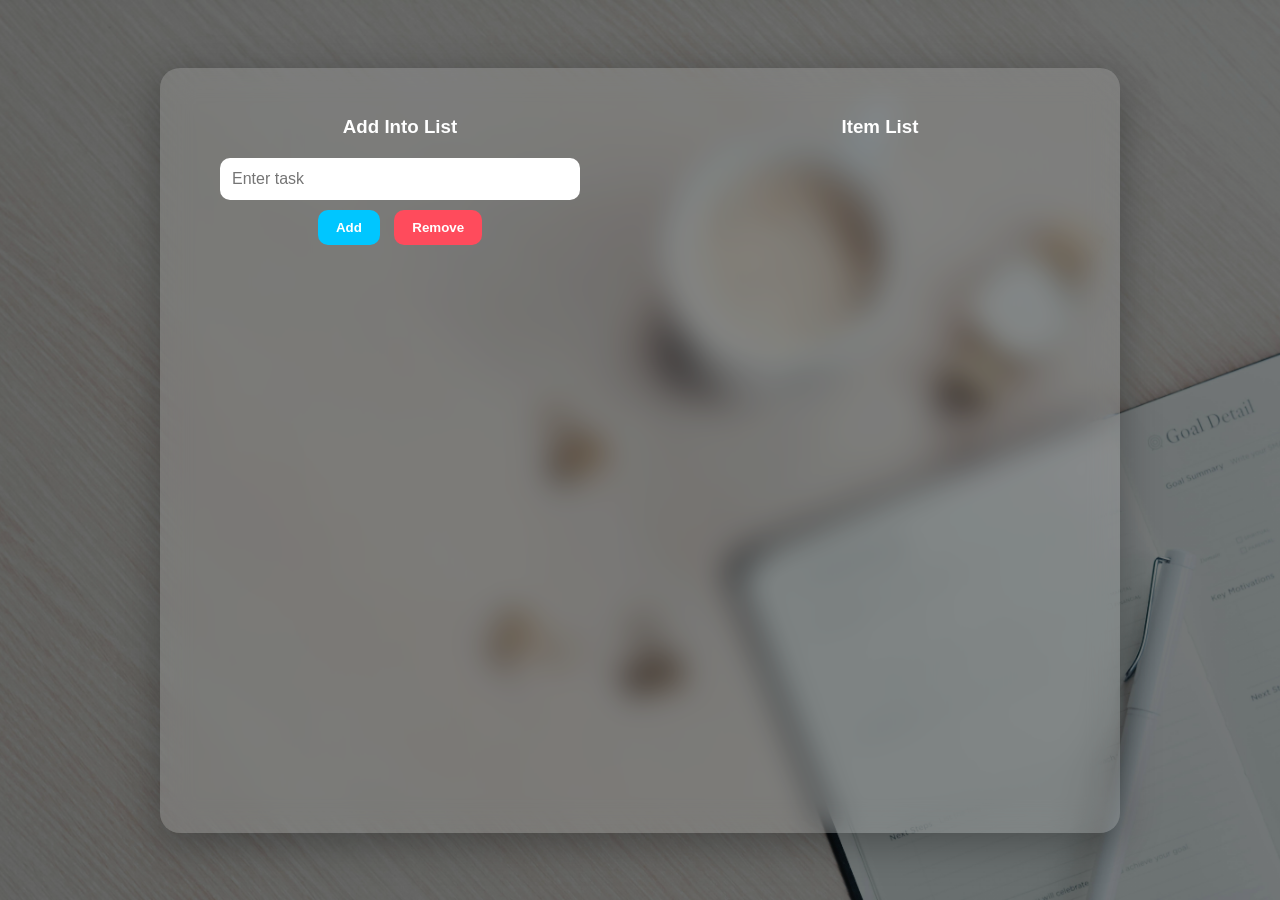
<file: Ajin Saiju/Day-1/index.html>
<!DOCTYPE html>
<html lang="en">

<head>
    <meta charset="UTF-8">
    <meta name="viewport" content="width=device-width, initial-scale=1.0">
    <title>To-Do App</title>
    <link href="asset/css/style1.css" rel="stylesheet">
</head>

<body>
    <section class="sec1">
        <section class="left">
            <h1>Add Into List</h1>

            <input type="text" id="taskInput" class="content" placeholder="Enter task">

            <div>
                <button onclick="addTask()">Add</button>
                <button onclick="removeTask()">Remove</button>
            </div>
        </section>
        <section class="right">
            <h1>Item List</h1>
            <ul id="taskList"></ul>
        </section>

    </section>

    <script>
        let selectedTask = null;

        function addTask() {
            let input = document.getElementById("taskInput");
            let text = input.value.trim();

            if (text === "") {
                alert("Enter a task!");
                return;
            }

            let li = document.createElement("li");
            li.textContent = text;

            li.onclick = function () {
                let items = document.querySelectorAll("li");
                items.forEach(item => item.classList.remove("selected"));

                li.classList.add("selected");
                selectedTask = li;
            };

            document.getElementById("taskList").appendChild(li);
            input.value = "";
        }

        function removeTask() {
            if (selectedTask) {
                selectedTask.remove();
                selectedTask = null;
            } else {
                alert("Select a task first!");
            }
        }
    </script>

</body>
</html>
</file>
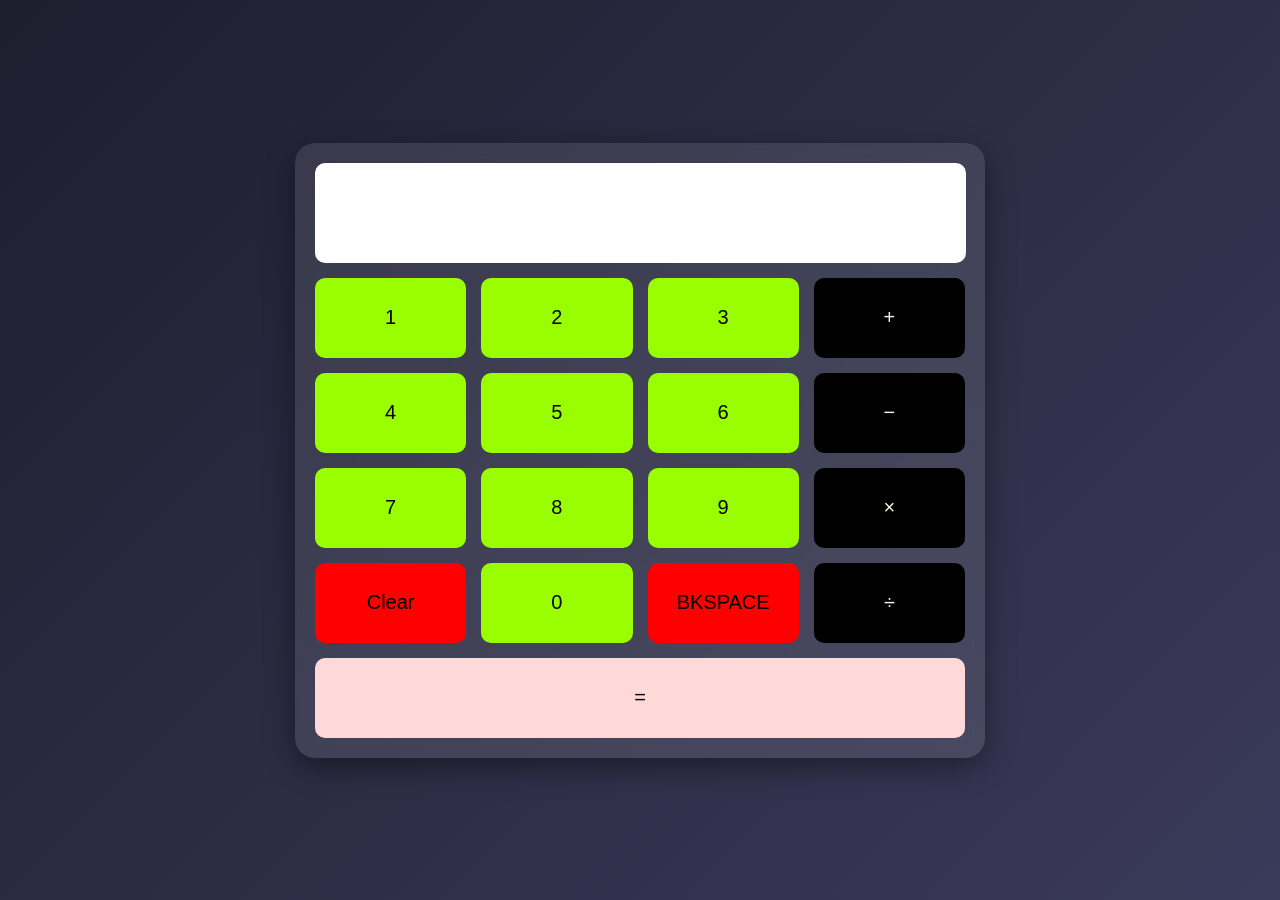
<file: Ajin Saiju/Day-2/index.html>
<!DOCTYPE html>
<html lang="en">

<head>
    <meta charset="UTF-8">
    <meta name="viewport" content="width=device-width, initial-scale=1.0">
    <title>Calculator</title>
    <link rel="stylesheet" href="asset/css/style.css">
</head>

<body>

    <div class="calculator">
        <input type="text" id="display" readonly>
        <div class="buttons">

            <button onclick="append('1')" class="num">1</button>
            <button onclick="append('2')" class="num">2</button>
            <button onclick="append('3')" class="num">3</button>
            <button onclick="append('+')" class="per">+</button>

            <button onclick="append('4')" class="num">4</button>
            <button onclick="append('5')" class="num">5</button>
            <button onclick="append('6')" class="num">6</button>
            <button onclick="append('-')" class="per">−</button>

            <button onclick="append('7')" class="num">7</button>
            <button onclick="append('8')" class="num">8</button>
            <button onclick="append('9')" class="num">9</button>
            <button onclick="append('*')" class="per">×</button>

            <button onclick="clearDisplay()"class="fns">Clear</button>
            <button onclick="append('0')" class="num">0</button>
            <button onclick="deleteLast()"class="fns">BKSPACE</button>
            <button onclick="append('/')" class="per">÷</button>
            
            <button class="equal" onclick="calculate()">=</button>


        </div>

    </div>

    <script>
        let display = document.getElementById("display");

        function append(value) {
            display.value += value;
        }

        function clearDisplay() {
            display.value = "";
        }

        function deleteLast() {
            display.value = display.value.slice(0, -1);
        }

        function calculate() {
            try {
                display.value = eval(display.value);
            } catch {
                alert("Invalid Expression");
            }
        }
    </script>

</body>

</html>
</file>
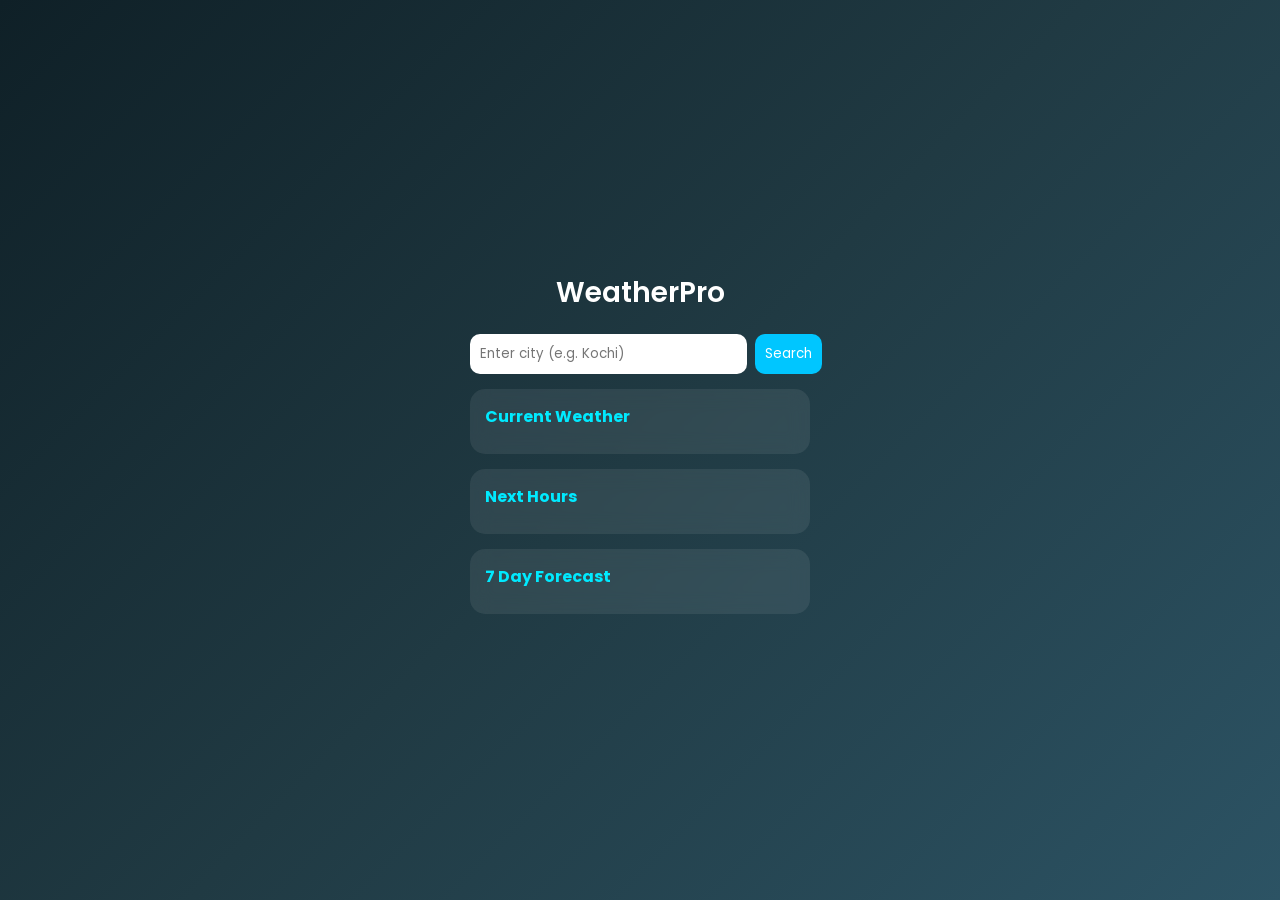
<file: Ajin Saiju/Day-3/index.html>
<!DOCTYPE html>
<html lang="en">
<head>
<meta charset="UTF-8">
<meta name="viewport" content="width=device-width, initial-scale=1.0">
<title>Weather Pro</title>

<link href="https://fonts.googleapis.com/css2?family=Poppins:wght@300;400;600&display=swap" rel="stylesheet">
<link rel="stylesheet" href="asset/css/style.css">
</head>

<body>

<div class="app">
    <h1 class="title">WeatherPro</h1>

    <div class="search-box">
        <input type="text" id="city" placeholder="Enter city (e.g. Kochi)">
        <button onclick="getWeather()">Search</button>
    </div>

    <div class="card">
        <h2>Current Weather</h2>
        <p id="temp"></p>
        <p id="feels"></p>
        <p id="humidity"></p>
        <p id="wind"></p>
    </div>

    <div class="card">
        <h2>Next Hours</h2>
        <div id="hourly"></div>
    </div>

    <div class="card">
        <h2>7 Day Forecast</h2>
        <div id="daily"></div>
    </div>
</div>

<script>
async function getWeather() {
    const city = document.getElementById("city").value;

    if (!city) {
        alert("Enter a city name");
        return;
    }

    try {
        // STEP 1: Get coordinates from city
        const geoRes = await fetch(`https://geocoding-api.open-meteo.com/v1/search?name=${city}`);
        const geoData = await geoRes.json();

        if (!geoData.results) {
            alert("City not found!");
            return;
        }

        const lat = geoData.results[0].latitude;
        const lon = geoData.results[0].longitude;

        // STEP 2: Get weather using lat/lon
        const weatherRes = await fetch(
            `https://api.open-meteo.com/v1/forecast?latitude=${lat}&longitude=${lon}&hourly=temperature_2m,apparent_temperature,relativehumidity_2m,windspeed_10m&daily=temperature_2m_max,temperature_2m_min&forecast_days=7`
        );

        const data = await weatherRes.json();

        // Current
        document.getElementById("temp").innerText =
            `🌡 Temp: ${data.hourly.temperature_2m[0]}°C`;

        document.getElementById("feels").innerText =
            `🤒 Feels like: ${data.hourly.apparent_temperature[0]}°C`;

        document.getElementById("humidity").innerText =
            `💧 Humidity: ${data.hourly.relativehumidity_2m[0]}%`;

        document.getElementById("wind").innerText =
            `🌬 Wind: ${data.hourly.windspeed_10m[0]} km/h`;

        // Hourly
        let hourlyHTML = "";
        for (let i = 0; i < 6; i++) {
            hourlyHTML += `
                <div class="mini">
                    <p>${data.hourly.time[i].slice(11,16)}</p>
                    <p>${data.hourly.temperature_2m[i]}°C</p>
                </div>
            `;
        }
        document.getElementById("hourly").innerHTML = hourlyHTML;

        // Daily
        let dailyHTML = "";
        for (let i = 0; i < 7; i++) {
            dailyHTML += `
                <div class="mini">
                    <p>Day ${i+1}</p>
                    <p>${data.daily.temperature_2m_max[i]}° / ${data.daily.temperature_2m_min[i]}°</p>
                </div>
            `;
        }
        document.getElementById("daily").innerHTML = dailyHTML;

    } catch (error) {
        alert("Error fetching weather");
    }
}
</script>

</body>
</html>
</file>
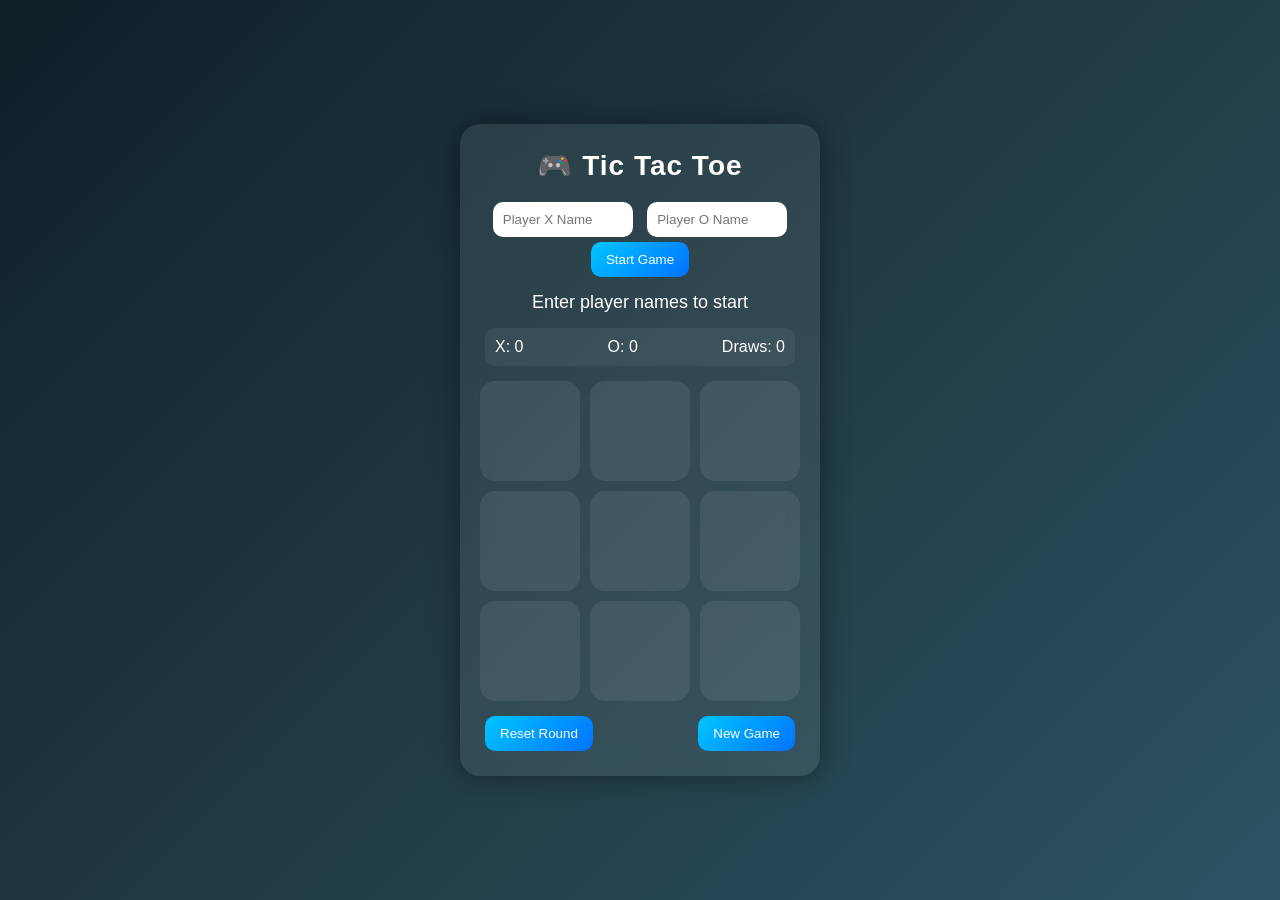
<file: Ajin Saiju/Day-5/index.html>
<!DOCTYPE html>
<html lang="en">
<head>
<meta charset="UTF-8">
<meta name="viewport" content="width=device-width, initial-scale=1.0">
<title>Tic Tac Toe Pro</title>

<link rel="stylesheet" href="asset/css/style.css    ">
</head>

<body>

<div class="container">

    <h1>🎮 Tic Tac Toe</h1>

    <!-- Player Setup -->
    <div class="setup">
        <input type="text" id="playerX" placeholder="Player X Name">
        <input type="text" id="playerO" placeholder="Player O Name">
        <button onclick="startGame()">Start Game</button>
    </div>

    <!-- Status -->
    <div id="status">Enter player names to start</div>

    <!-- Scoreboard -->
    <div class="scoreboard">
        <span id="scoreX">X: 0</span>
        <span id="scoreO">O: 0</span>
        <span id="draws">Draws: 0</span>
    </div>

    <!-- Board -->
    <div class="board" id="board">
        <div class="cell" data-i="0"></div>
        <div class="cell" data-i="1"></div>
        <div class="cell" data-i="2"></div>
        <div class="cell" data-i="3"></div>
        <div class="cell" data-i="4"></div>
        <div class="cell" data-i="5"></div>
        <div class="cell" data-i="6"></div>
        <div class="cell" data-i="7"></div>
        <div class="cell" data-i="8"></div>
    </div>

    <!-- Buttons -->
    <div class="controls">
        <button onclick="resetBoard()">Reset Round</button>
        <button onclick="newGame()">New Game</button>
    </div>

</div>

<script>
let board = ["","","","","","","","",""];
let currentPlayer = "X";
let gameActive = false;

let playerNames = { X: "Player X", O: "Player O" };
let scores = { X: 0, O: 0, draw: 0 };

const statusText = document.getElementById("status");
const cells = document.querySelectorAll(".cell");

const winConditions = [
    [0,1,2],[3,4,5],[6,7,8],
    [0,3,6],[1,4,7],[2,5,8],
    [0,4,8],[2,4,6]
];

function startGame() {
    const px = document.getElementById("playerX").value || "Player X";
    const po = document.getElementById("playerO").value || "Player O";

    playerNames.X = px;
    playerNames.O = po;

    gameActive = true;
    statusText.innerText = `${playerNames[currentPlayer]}'s Turn`;
}

cells.forEach(cell => cell.addEventListener("click", handleClick));

function handleClick(e) {
    const index = e.target.dataset.i;

    if (!gameActive || board[index] !== "") return;

    board[index] = currentPlayer;
    e.target.innerText = currentPlayer;

    checkWinner();

    currentPlayer = currentPlayer === "X" ? "O" : "X";

    if (gameActive) {
        statusText.innerText = `${playerNames[currentPlayer]}'s Turn`;
    }
}

function checkWinner() {
    for (let condition of winConditions) {
        const [a,b,c] = condition;

        if (board[a] && board[a] === board[b] && board[a] === board[c]) {

            highlight(a,b,c);

            statusText.innerText = `🏆 ${playerNames[currentPlayer]} Wins!`;
            scores[currentPlayer]++;
            updateScore();
            gameActive = false;
            return;
        }
    }

    if (!board.includes("")) {
        statusText.innerText = "😐 Draw!";
        scores.draw++;
        updateScore();
        gameActive = false;
    }
}

function highlight(a,b,c) {
    cells[a].classList.add("win");
    cells[b].classList.add("win");
    cells[c].classList.add("win");
}

function updateScore() {
    document.getElementById("scoreX").innerText =
        `${playerNames.X}: ${scores.X}`;

    document.getElementById("scoreO").innerText =
        `${playerNames.O}: ${scores.O}`;

    document.getElementById("draws").innerText =
        `Draws: ${scores.draw}`;
}

function resetBoard() {
    board = ["","","","","","","","",""];
    gameActive = true;
    currentPlayer = "X";

    cells.forEach(cell => {
        cell.innerText = "";
        cell.classList.remove("win");
    });

    statusText.innerText = `${playerNames[currentPlayer]}'s Turn`;
}

function newGame() {
    scores = { X:0, O:0, draw:0 };
    updateScore();
    resetBoard();
}
</script>

</body>
</html>
</file>
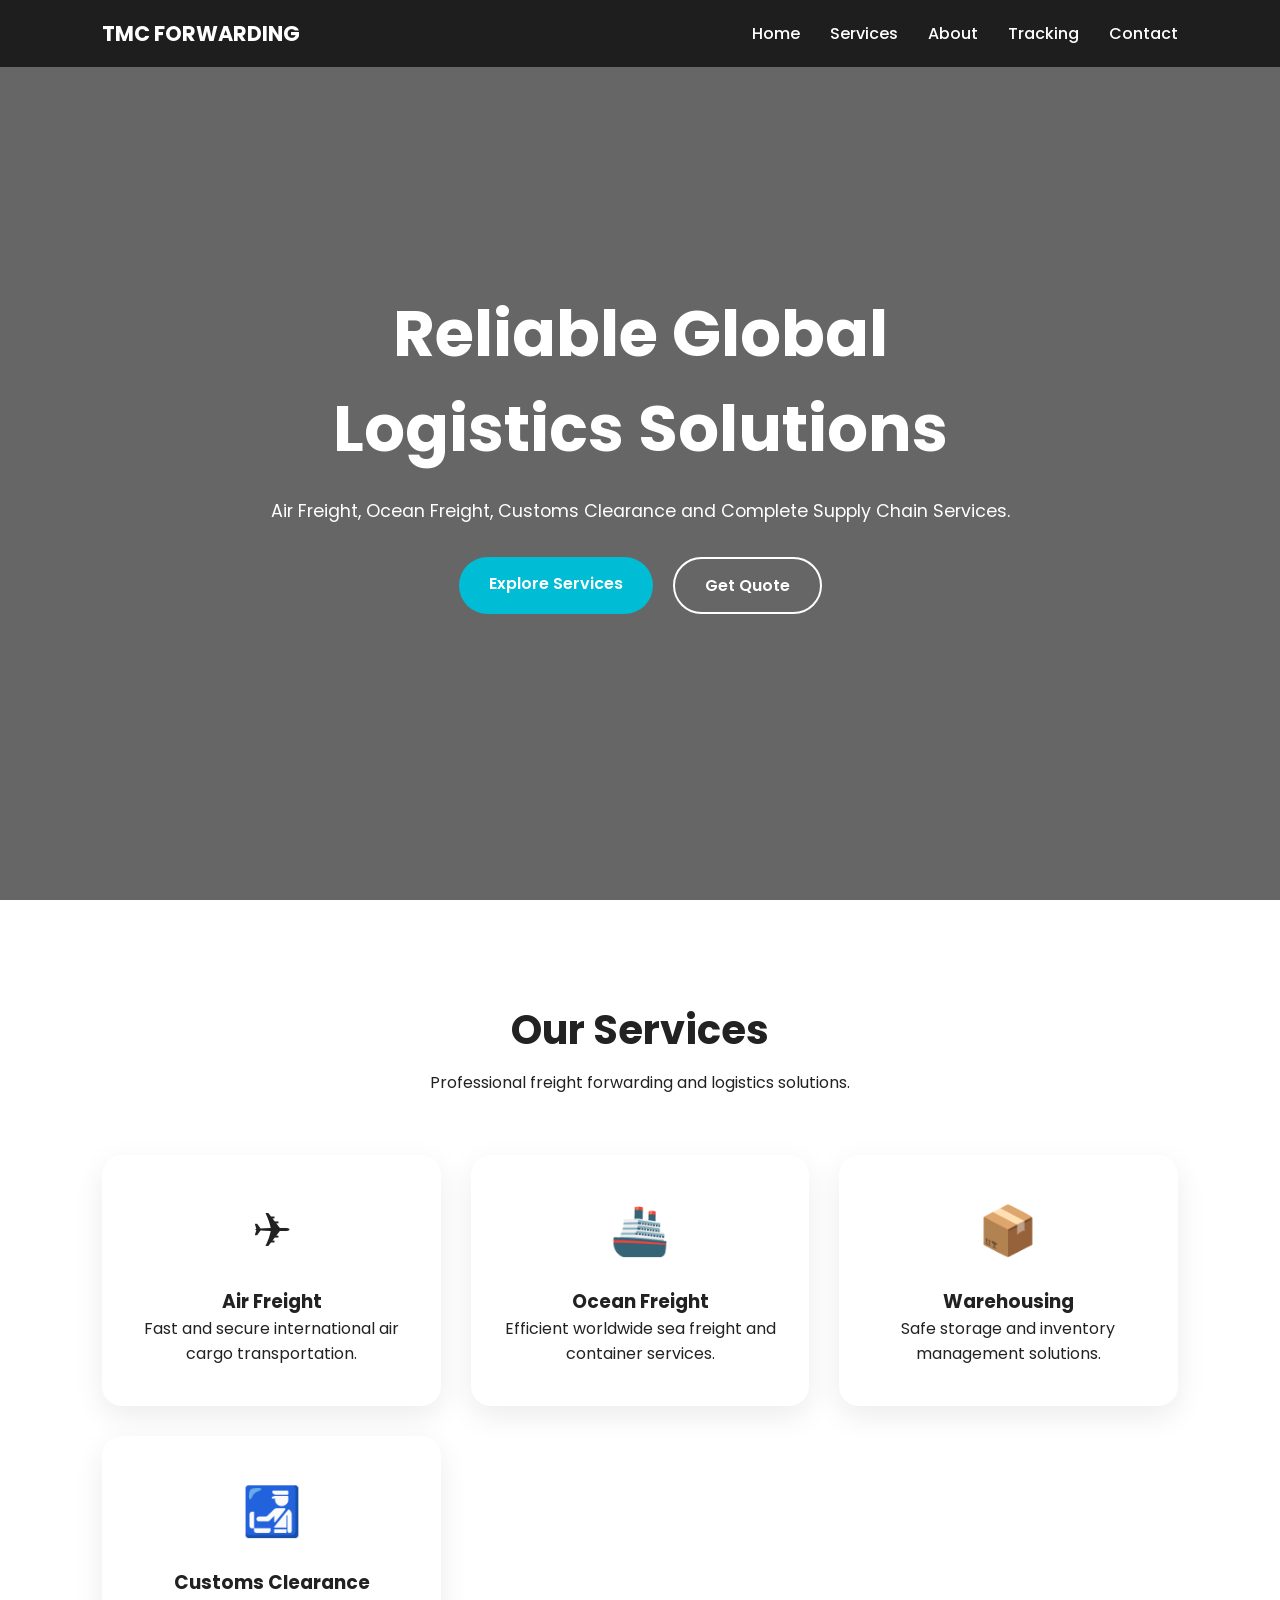
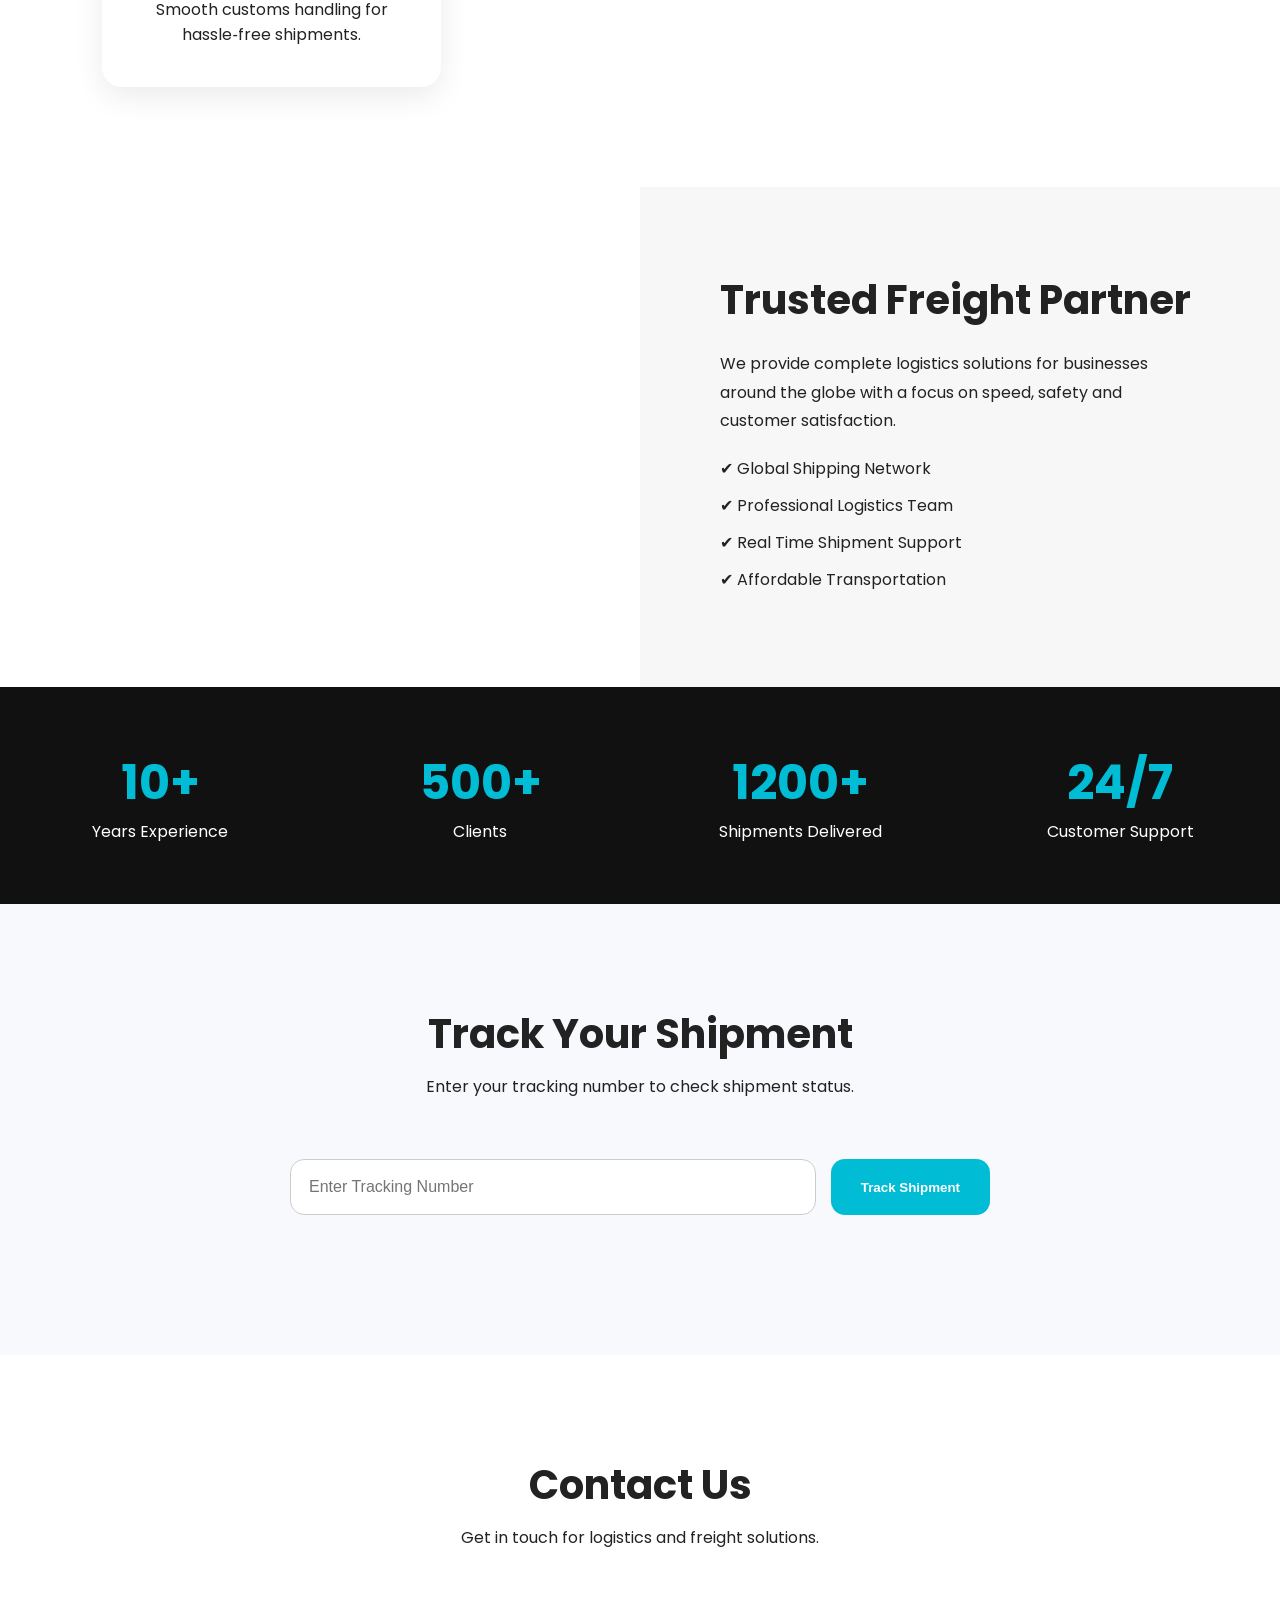
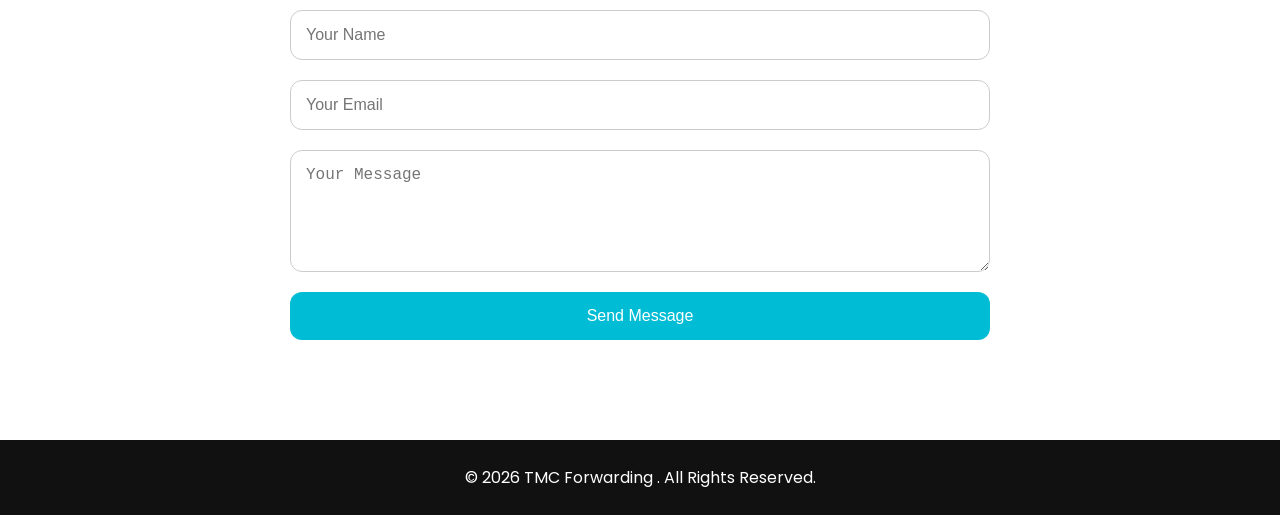
<file: Ajin Saiju/week 2/index.html>
<!DOCTYPE html>
<html lang="en">

<head>
  <meta charset="UTF-8" />
  <meta name="viewport" content="width=device-width, initial-scale=1.0" />
  <title>TMC Forwarding</title>
  <link rel="stylesheet" href="asset/css/style.css" />
  <link rel="preconnect" href="https://fonts.googleapis.com">
  <link rel="preconnect" href="https://fonts.gstatic.com" crossorigin>
  <link href="https://fonts.googleapis.com/css2?family=Poppins:wght@300;400;500;600;700&display=swap" rel="stylesheet">
</head>

<body>

  <!-- Header -->
  <header>
    <nav class="navbar">
      <div class="logo">TMC FORWARDING</div>

      <ul class="nav-links">
        <li><a href="#">Home</a></li>
        <li><a href="#services">Services</a></li>
        <li><a href="#about">About</a></li>
        <li><a href="#tracking">Tracking</a></li>
        <li><a href="#contact">Contact</a></li>
      </ul>

      <button class="menu-btn">☰</button>
    </nav>
  </header>

  <!-- Hero Section -->
  <section class="hero">
    <div class="overlay"></div>

    <div class="hero-content">
      <h1>Reliable Global Logistics Solutions</h1>
      <p>
        Air Freight, Ocean Freight, Customs Clearance and Complete
        Supply Chain Services.
      </p>

      <div class="hero-buttons">
        <a href="#services" class="btn primary-btn">Explore Services</a>
        <a href="#contact" class="btn secondary-btn">Get Quote</a>
      </div>
    </div>
  </section>

  <!-- Services -->
  <section class="services" id="services">
    <div class="section-title">
      <h2>Our Services</h2>
      <p>Professional freight forwarding and logistics solutions.</p>
    </div>

    <div class="service-grid">
      <div class="service-card">
        <div class="icon">✈</div>
        <h3>Air Freight</h3>
        <p>
          Fast and secure international air cargo transportation.
        </p>
      </div>

      <div class="service-card">
        <div class="icon">🚢</div>
        <h3>Ocean Freight</h3>
        <p>
          Efficient worldwide sea freight and container services.
        </p>
      </div>

      <div class="service-card">
        <div class="icon">📦</div>
        <h3>Warehousing</h3>
        <p>
          Safe storage and inventory management solutions.
        </p>
      </div>

      <div class="service-card">
        <div class="icon">🛃</div>
        <h3>Customs Clearance</h3>
        <p>
          Smooth customs handling for hassle‑free shipments.
        </p>
      </div>
    </div>
  </section>

  <!-- About -->
  <section class="about" id="about">
    <div class="about-image"></div>

    <div class="about-content">
      <h2>Trusted Freight Partner</h2>
      <p>
        We provide complete logistics solutions for businesses around the
        globe with a focus on speed, safety and customer satisfaction.
      </p>

      <ul>
        <li>✔ Global Shipping Network</li>
        <li>✔ Professional Logistics Team</li>
        <li>✔ Real Time Shipment Support</li>
        <li>✔ Affordable Transportation</li>
      </ul>
    </div>
  </section>

  <!-- Stats -->
  <section class="stats">
    <div class="stat-box">
      <h2>10+</h2>
      <p>Years Experience</p>
    </div>

    <div class="stat-box">
      <h2>500+</h2>
      <p>Clients</p>
    </div>

    <div class="stat-box">
      <h2>1200+</h2>
      <p>Shipments Delivered</p>
    </div>

    <div class="stat-box">
      <h2>24/7</h2>
      <p>Customer Support</p>
    </div>
  </section>

  <!-- Shipment Tracking -->
  <section class="tracking-section" id="tracking">

    <div class="section-title">
      <h2>Track Your Shipment</h2>
      <p>Enter your tracking number to check shipment status.</p>
    </div>

    <div class="tracking-container">
      <input type="text" id="trackingInput" placeholder="Enter Tracking Number" />

      <button id="trackBtn">
        Track Shipment
      </button>
    </div>

    <div class="tracking-result">

      <div class="tracking-card hidden">

        <h3>Shipment Status</h3>

        <p>
          <strong>Tracking ID:</strong>
          <span id="trackId"></span>
        </p>

        <p>
          <strong>Status:</strong>
          <span id="trackStatus"></span>
        </p>

        <p>
          <strong>Current Location:</strong>
          <span id="trackLocation"></span>
        </p>

        <p>
          <strong>Estimated Delivery:</strong>
          <span id="trackDate"></span>
        </p>

      </div>

    </div>

  </section>

  <!-- Contact -->
  <section class="contact" id="contact">
    <div class="section-title">
      <h2>Contact Us</h2>
      <p>Get in touch for logistics and freight solutions.</p>
    </div>

    <form class="contact-form">
      <input type="text" placeholder="Your Name" required />
      <input type="email" placeholder="Your Email" required />
      <textarea rows="5" placeholder="Your Message"></textarea>
      <button type="submit">Send Message</button>
    </form>
  </section>

  <!-- Footer -->
  <footer>
    <p>© 2026 TMC Forwarding . All Rights Reserved.</p>
  </footer>

  <script src="asset/js/script.js"></script>
</body>

</html>
</file>
<file: Ajin Saiju/Day-1/asset/css/style1.css>
body {
    background: linear-gradient(rgba(0,0,0,0.5), rgba(0,0,0,0.5)),
                url("../img/bg.jpg");
    background-size: cover;
    background-position: center;
    height: 100vh;
    margin: 0;

    display: flex;
    justify-content: center;
    align-items: center;

    font-family: 'Segoe UI', sans-serif;
}
.sec1 {
    height: 85vh;
    width: 75vw;
    backdrop-filter: blur(15px);
    background: rgba(255, 255, 255, 0.15);
    border-radius: 20px;
    display: flex;
    box-shadow: 0 10px 40px rgba(0,0,0,0.3);
    overflow: hidden;
}
.left, .right {
    width: 50%;
    padding: 30px;
    display: flex;
    flex-direction: column;
    align-items: center;
}
h1 {
    color: white;
    margin-bottom: 20px;
}

.content {
    width: 80%;
    padding: 12px;
    border-radius: 10px;
    border: none;
    outline: none;
    font-size: 16px;
}

button {
    margin: 10px 5px;
    padding: 10px 18px;
    border: none;
    border-radius: 10px;
    cursor: pointer;
    font-weight: bold;
    transition: 0.3s;
}

button:first-child {
    background: #00c6ff;
    color: white;
}

button:first-child:hover {
    background: #0072ff;
}

button:last-child {
    background: #ff4b5c;
    color: white;
}

button:last-child:hover {
    background: #c9182b;
}
ul {
    list-style: none;
    padding: 0;
    width: 100%;
    margin-top: 20px;
    overflow-y: auto;
}

li {
    background: rgba(255, 255, 255, 0.8);
    margin: 8px 0;
    padding: 12px;
    border-radius: 10px;
    cursor: pointer;
    transition: 0.3s;
}

li:hover {
    transform: scale(1.03);
}


li.selected {
    background: #ff4b5c;
    color: white;
}
</file>
<file: Ajin Saiju/Day-2/asset/css/style.css>
body {
    background: linear-gradient(135deg, #1e1e2f, #3a3a5a);
    height: 100vh;
    margin: 0;
    display: flex;
    justify-content: center;
    align-items: center;

    font-family: 'Segoe UI', sans-serif;
}

.calculator {
    width: 650px;
    background: rgba(255, 255, 255, 0.1);
    padding: 20px;
    border-radius: 20px;
    backdrop-filter: blur(10px);
    box-shadow: 0 10px 30px rgba(0,0,0,0.4);
}

#display {
    width: 97%;
    height: 80px;
    font-size: 32px;
    border: none;
    border-radius: 10px;
    margin-bottom: 15px;
    padding: 10px;
    text-align: right;
    outline: none;
}

.buttons {
    display: grid;
    grid-template-columns: repeat(4, 1fr); 
    gap: 15px;
}


button {
    height: 80px;
    font-size: 20px;
    
    width: 100%;
    border: none;
    border-radius: 10px;
    cursor: pointer;
    transition: 0.2s;
}
.equal{
    width: 430%;
    background-color: rgb(255, 217, 217);
}
.num{
    background-color: rgb(153, 255, 0);
}
.fns{
    background-color: red
}
.per{
    background-color: rgb(0, 0, 0);
    color: beige;
}
</file>
<file: Ajin Saiju/Day-3/asset/css/style.css>
* {
    margin: 0;
    padding: 0;
    box-sizing: border-box;
    font-family: 'Poppins', sans-serif;
}

body {
    background: linear-gradient(135deg, #0f2027, #203a43, #2c5364);
    min-height: 100vh;
    display: flex;
    justify-content: center;
    align-items: center;
    color: white;
}

.app {
    width: 380px;
    padding: 20px;
}

/* Title */
.title {
    text-align: center;
    font-size: 28px;
    font-weight: 600;
    margin-bottom: 20px;
}

/* Search */
.search-box {
    display: flex;
    gap: 8px;
    margin-bottom: 15px;
}

.search-box input {
    flex: 1;
    padding: 10px;
    border-radius: 10px;
    border: none;
}

.search-box button {
    padding: 10px;
    border-radius: 10px;
    border: none;
    background: #00c6ff;
    color: white;
    cursor: pointer;
}

/* Cards */
.card {
    background: rgba(255,255,255,0.08);
    padding: 15px;
    border-radius: 15px;
    margin-bottom: 15px;
    backdrop-filter: blur(10px);
}

.card h2 {
    margin-bottom: 10px;
    font-size: 16px;
    color: #00eaff;
}

/* Mini blocks */
.mini {
    display: inline-block;
    background: rgba(255,255,255,0.1);
    padding: 8px;
    border-radius: 10px;
    margin: 5px;
    font-size: 12px;
    text-align: center;
}

/* Hover */
button:hover {
    background: #0072ff;
}
</file>
<file: Ajin Saiju/Day-5/asset/css/style.css>
/* RESET */
* {
    margin: 0;
    padding: 0;
    box-sizing: border-box;
}

/* BODY */
body {
    font-family: 'Segoe UI', sans-serif;
    background: linear-gradient(135deg, #0f2027, #203a43, #2c5364);
    display: flex;
    justify-content: center;
    align-items: center;
    height: 100vh;
    color: white;
}

/* CONTAINER */
.container {
    background: rgba(255,255,255,0.08);
    backdrop-filter: blur(15px);
    padding: 25px;
    border-radius: 20px;
    width: 360px;
    box-shadow: 0 0 30px rgba(0,0,0,0.4);
    text-align: center;
}

/* TITLE */
h1 {
    font-size: 28px;
    margin-bottom: 15px;
    letter-spacing: 1px;
}

/* INPUTS */
.setup input {
    padding: 10px;
    margin: 5px;
    border-radius: 10px;
    border: none;
    width: 140px;
    outline: none;
}

/* BUTTON */
.setup button,
.controls button {
    padding: 10px 15px;
    border-radius: 10px;
    border: none;
    background: linear-gradient(135deg, #00c6ff, #0072ff);
    color: white;
    cursor: pointer;
    transition: 0.3s;
}

button:hover {
    transform: scale(1.05);
    box-shadow: 0 0 10px #00c6ff;
}

/* STATUS */
#status {
    margin: 15px 0;
    font-size: 18px;
    font-weight: 500;
}

/* SCOREBOARD */
.scoreboard {
    display: flex;
    justify-content: space-between;
    margin-bottom: 15px;
    background: rgba(255,255,255,0.05);
    padding: 10px;
    border-radius: 10px;
}

/* BOARD */
.board {
    display: grid;
    grid-template-columns: repeat(3, 100px);
    gap: 10px;
    justify-content: center;
    margin-bottom: 15px;
}

/* CELLS */
.cell {
    width: 100px;
    height: 100px;
    background: rgba(255,255,255,0.08);
    border-radius: 15px;
    display: flex;
    justify-content: center;
    align-items: center;
    font-size: 2.5rem;
    cursor: pointer;
    transition: 0.3s;
}

/* HOVER EFFECT */
.cell:hover {
    background: rgba(255,255,255,0.2);
    transform: scale(1.05);
}

/* X and O COLORS */
.cell:nth-child(odd) {
    color: #00eaff;
}

.cell:nth-child(even) {
    color: #ff6ec7;
}

/* WINNING CELLS */
.win {
    background: linear-gradient(135deg, #00ffcc, #00c6ff) !important;
    color: black !important;
    box-shadow: 0 0 15px #00ffcc;
}

/* CONTROLS */
.controls {
    display: flex;
    justify-content: space-between;
}

/* SMALL SCREENS */
@media (max-width: 400px) {
    .container {
        width: 90%;
    }

    .cell {
        width: 80px;
        height: 80px;
    }
}
</file>
<file: Ajin Saiju/week 2/asset/css/style.css>
* {
  margin: 0;
  padding: 0;
  box-sizing: border-box;
}

body {
  font-family: 'Poppins', sans-serif;
  color: #222;
  background: #fff;
}

header {
  position: fixed;
  width: 100%;
  top: 0;
  z-index: 1000;
}

.navbar {
  display: flex;
  justify-content: space-between;
  align-items: center;
  padding: 18px 8%;
  background: rgba(0, 0, 0, 0.7);
  backdrop-filter: blur(10px);
}

.logo {
  color: white;
  font-size: 1.3rem;
  font-weight: 700;
}

.nav-links {
  display: flex;
  list-style: none;
  gap: 30px;
}

.nav-links a {
  text-decoration: none;
  color: white;
  font-weight: 500;
  transition: 0.3s;
}

.nav-links a:hover {
  color: #00bcd4;
}

.menu-btn {
  display: none;
  background: none;
  border: none;
  color: white;
  font-size: 1.5rem;
}

.hero {
  position: relative;
  height: 100vh;
  background: url('https://images.unsplash.com/photo-1494412574643-ff11b0a5c1c3?q=80&w=1600&auto=format&fit=crop') center/cover no-repeat;
  display: flex;
  justify-content: center;
  align-items: center;
  text-align: center;
}

.overlay {
  position: absolute;
  width: 100%;
  height: 100%;
  background: rgba(0, 0, 0, 0.6);
}

.hero-content {
  position: relative;
  z-index: 2;
  color: white;
  max-width: 800px;
  padding: 20px;
}

.hero-content h1 {
  font-size: 4rem;
  margin-bottom: 20px;
}

.hero-content p {
  font-size: 1.1rem;
  margin-bottom: 30px;
  line-height: 1.8;
}

.hero-buttons {
  display: flex;
  justify-content: center;
  gap: 20px;
}

.btn {
  padding: 14px 30px;
  text-decoration: none;
  border-radius: 50px;
  font-weight: 600;
  transition: 0.3s;
}

.primary-btn {
  background: #00bcd4;
  color: white;
}

.secondary-btn {
  border: 2px solid white;
  color: white;
}

.primary-btn:hover,
.secondary-btn:hover {
  transform: translateY(-3px);
}

.services,
.contact {
  padding: 100px 8%;
}

.section-title {
  text-align: center;
  margin-bottom: 60px;
}

.section-title h2 {
  font-size: 2.5rem;
  margin-bottom: 10px;
}

.service-grid {
  display: grid;
  grid-template-columns: repeat(auto-fit, minmax(250px, 1fr));
  gap: 30px;
}

.service-card {
  background: white;
  padding: 40px 30px;
  border-radius: 20px;
  box-shadow: 0 10px 30px rgba(0,0,0,0.08);
  transition: 0.3s;
  text-align: center;
}

.service-card:hover {
  transform: translateY(-10px);
}

.icon {
  font-size: 3rem;
  margin-bottom: 20px;
}

.about {
  display: grid;
  grid-template-columns: 1fr 1fr;
  min-height: 500px;
}

.about-image {
  background: url('https://images.unsplash.com/photo-1578575437130-527eed3abbec?q=80&w=1400&auto=format&fit=crop') center/cover no-repeat;
}

.about-content {
  padding: 80px;
  display: flex;
  flex-direction: column;
  justify-content: center;
  background: #f7f7f7;
}

.about-content h2 {
  font-size: 2.5rem;
  margin-bottom: 20px;
}

.about-content p {
  line-height: 1.8;
  margin-bottom: 20px;
}

.about-content ul {
  list-style: none;
}

.about-content li {
  margin-bottom: 12px;
}

.stats {
  display: grid;
  grid-template-columns: repeat(auto-fit, minmax(200px, 1fr));
  background: #111;
  color: white;
  text-align: center;
}

.stat-box {
  padding: 60px 20px;
}

.stat-box h2 {
  font-size: 3rem;
  color: #00bcd4;
}

.contact-form {
  max-width: 700px;
  margin: auto;
  display: flex;
  flex-direction: column;
  gap: 20px;
}

.contact-form input,
.contact-form textarea {
  padding: 15px;
  border-radius: 12px;
  border: 1px solid #ccc;
  font-size: 1rem;
}

.contact-form button {
  padding: 15px;
  border: none;
  border-radius: 12px;
  background: #00bcd4;
  color: white;
  font-size: 1rem;
  cursor: pointer;
}

footer {
  background: #111;
  color: white;
  text-align: center;
  padding: 25px;
}

@media(max-width: 900px) {
  .hero-content h1 {
    font-size: 2.8rem;
  }

  .about {
    grid-template-columns: 1fr;
  }

  .about-image {
    height: 350px;
  }
}

@media(max-width: 768px) {
  .nav-links {
    position: absolute;
    top: 80px;
    right: -100%;
    flex-direction: column;
    background: #111;
    width: 250px;
    padding: 30px;
    transition: 0.3s;
  }

  .nav-links.active {
    right: 0;
  }

  .menu-btn {
    display: block;
  }

  .hero-buttons {
    flex-direction: column;
  }

  .hero-content h1 {
    font-size: 2.2rem;
  }
}
/* Tracking Section */

.tracking-section {
  padding: 100px 8%;
  background: #f7f9fc;
}

.tracking-container {
  max-width: 700px;
  margin: auto;
  display: flex;
  gap: 15px;
  margin-top: 40px;
}

.tracking-container input {
  flex: 1;
  padding: 18px;
  border-radius: 14px;
  border: 1px solid #ccc;
  font-size: 1rem;
}

.tracking-container button {
  padding: 18px 30px;
  border: none;
  border-radius: 14px;
  background: #00bcd4;
  color: white;
  font-weight: 600;
  cursor: pointer;
  transition: 0.3s;
}

.tracking-container button:hover {
  transform: translateY(-2px);
}

.tracking-result {
  margin-top: 40px;
  display: flex;
  justify-content: center;
}

.tracking-card {
  width: 100%;
  max-width: 700px;
  background: white;
  padding: 35px;
  border-radius: 20px;
  box-shadow: 0 10px 30px rgba(0,0,0,0.08);
  animation: fadeIn 0.4s ease;
}

.tracking-card h3 {
  color: #00bcd4;
  margin-bottom: 20px;
}

.tracking-card p {
  margin-bottom: 15px;
}

.hidden {
  display: none;
}

@keyframes fadeIn {

  from {
    opacity: 0;
    transform: translateY(20px);
  }

  to {
    opacity: 1;
    transform: translateY(0);
  }

}

@media(max-width: 768px){

  .tracking-container{
    flex-direction: column;
  }

}
/* Delivered Animation */

.delivered-animation{

  display: inline-block;
  color: #00b894;
  font-weight: 700;
  animation: deliveredPulse 1s infinite;

}

@keyframes deliveredPulse{

  0%{
    transform: scale(1);
    opacity: 1;
  }

  50%{
    transform: scale(1.08);
    opacity: 0.8;
  }

  100%{
    transform: scale(1);
    opacity: 1;
  }

}


/* Confetti */

.confetti{

  position: fixed;
  width: 10px;
  height: 10px;
  background: #00bcd4;
  top: -10px;
  animation: confettiFall linear forwards;
  z-index: 9999;

}

@keyframes confettiFall{

  to{

    transform: translateY(100vh) rotate(720deg);

  }

}
</file>
